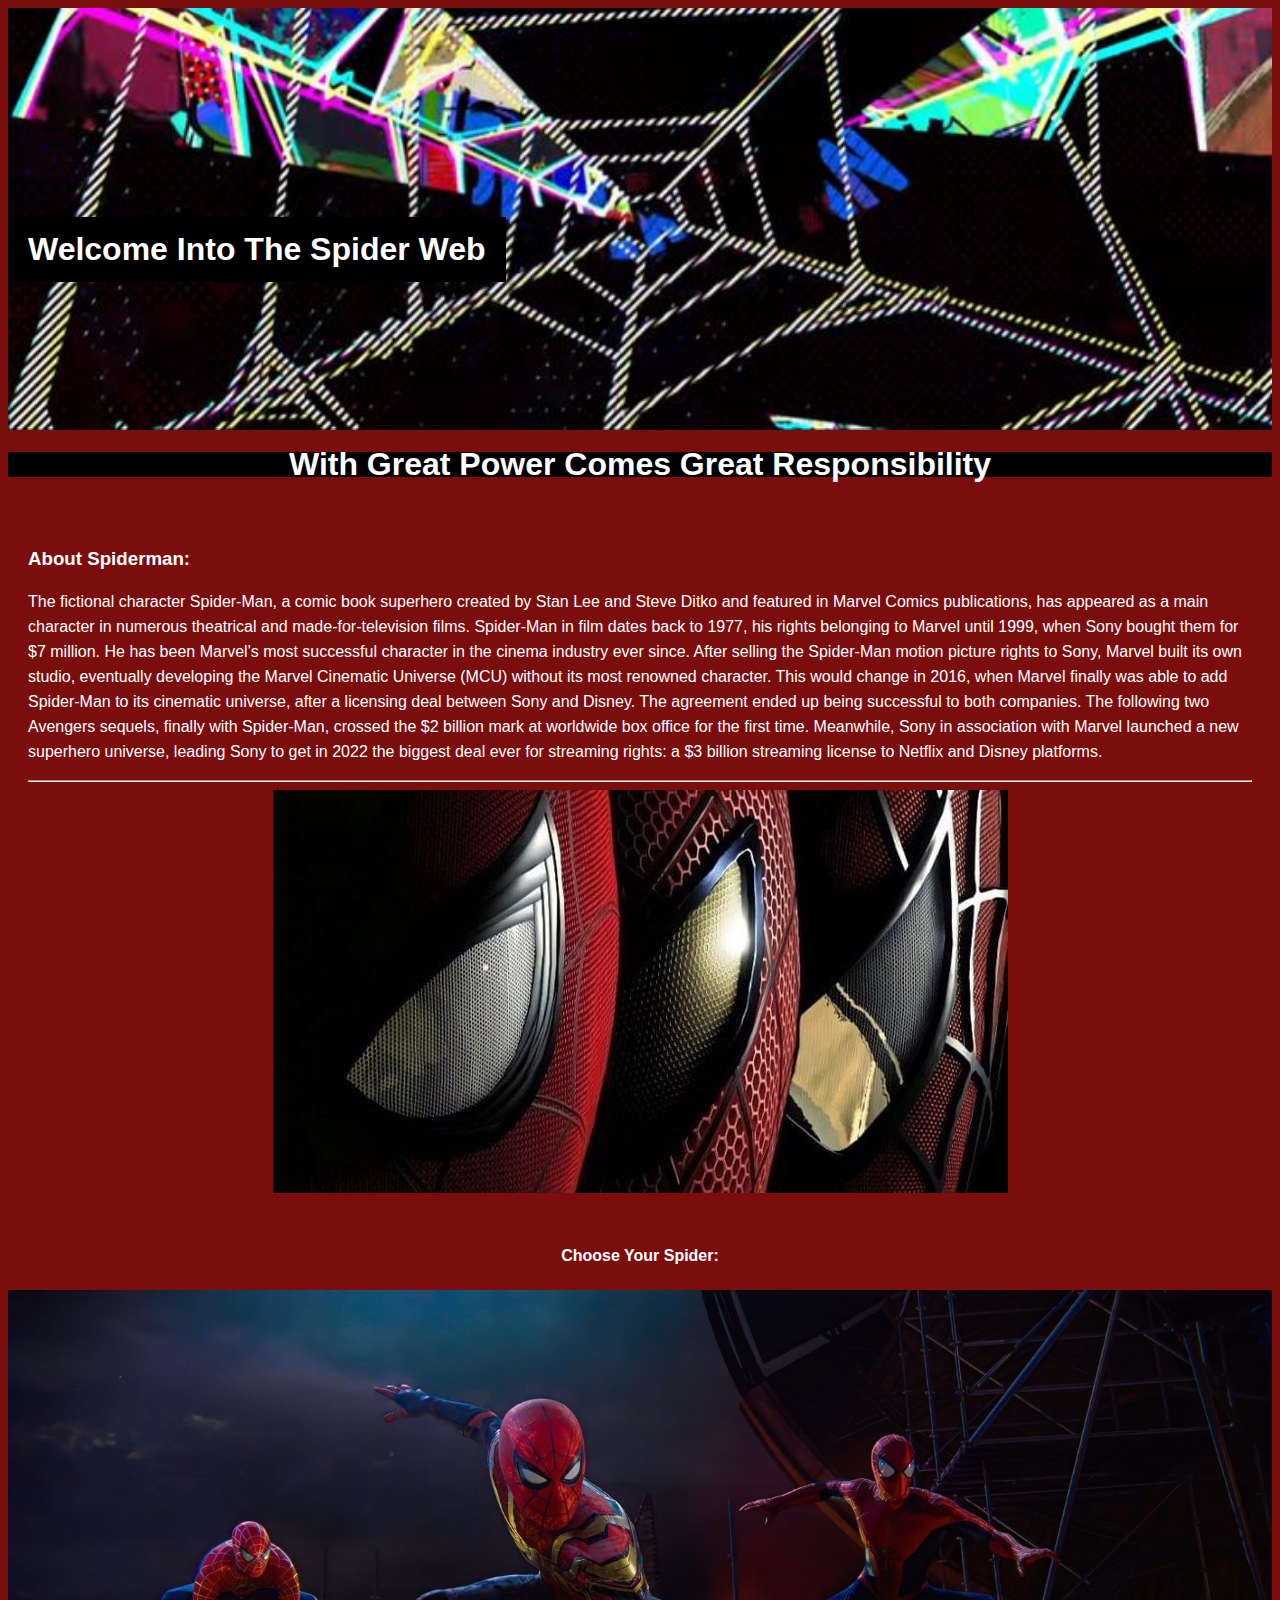
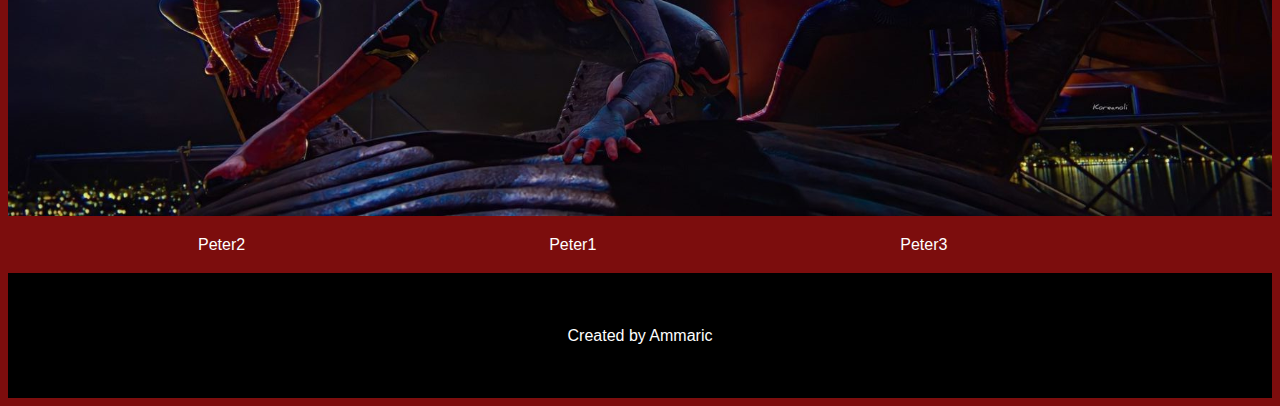
<file: index.html>
<!DOCTYPE html>

<html lang="en">
    <head>
        <meta name="viewport" content="width=device-width, initial-scale=1.0">
        <link href="https://cdn.jsdelivr.net/npm/bootstrap@5.2.3/dist/css/bootstrap.min.css" rel="stylesheet" integrity="sha384-rbsA2VBKQhggwzxH7pPCaAqO46MgnOM80zW1RWuH61DGLwZJEdK2Kadq2F9CUG65" crossorigin="anonymous">
        <link href="styles.css" rel="stylesheet">
        <title>spiderweb</title>
    </head>
    <body>
        <div class="header">
            <img src="img/header.jpg" alt="spiderweb photo" class="spiderweb">
            <h1 class="welcome">Welcome Into The Spider Web</h1>  
            <h1 class="wisdom">With Great Power Comes Great Responsibility</h1>
               
        </div>
        <div class="about">
            <h3>About Spiderman:</h3>
            <p>The fictional character Spider-Man, a comic book superhero created by Stan Lee and Steve Ditko and featured in Marvel Comics publications,
                has appeared as a main character in numerous theatrical and made-for-television films.
                Spider-Man in film dates back to 1977,
                his rights belonging to Marvel until 1999, when Sony bought them for $7 million.
                He has been Marvel's most successful character in the cinema industry ever since.
                After selling the Spider-Man motion picture rights to Sony, Marvel built its own studio, eventually developing the Marvel Cinematic Universe (MCU)
                without its most renowned character. This would change in 2016,
                when Marvel finally was able to add Spider-Man to its cinematic universe, after a licensing deal between Sony and Disney.
                The agreement ended up being successful to both companies. The following two Avengers sequels, finally with Spider-Man, crossed the $2 billion mark
                at worldwide box office for the first time. Meanwhile, Sony in association with Marvel launched a new superhero universe,
                leading Sony to get in 2022 the biggest deal ever for streaming rights: a $3 billion streaming license to Netflix and Disney platforms.</p>
                <hr>
            <div class="img">
                <img src="img/three.jpg" alt="">
            </div>
        </div>
        <div class="imgs">
            <h4 class="q">Choose Your Spider:</h4>
            <img src="img/3.jpg" alt="">
            <ul>
                <li class="peter"><a href="Peter2.html">Peter2</a></li>
                <li class="peter"><a href="Peter1.html">Peter1</a></li>
                <li class="peter"><a href="Peter3.html">Peter3</a></li>
            </ul>
        </div>
        <footer>Created by Ammaric</footer>
    </body>
</html>
</file>
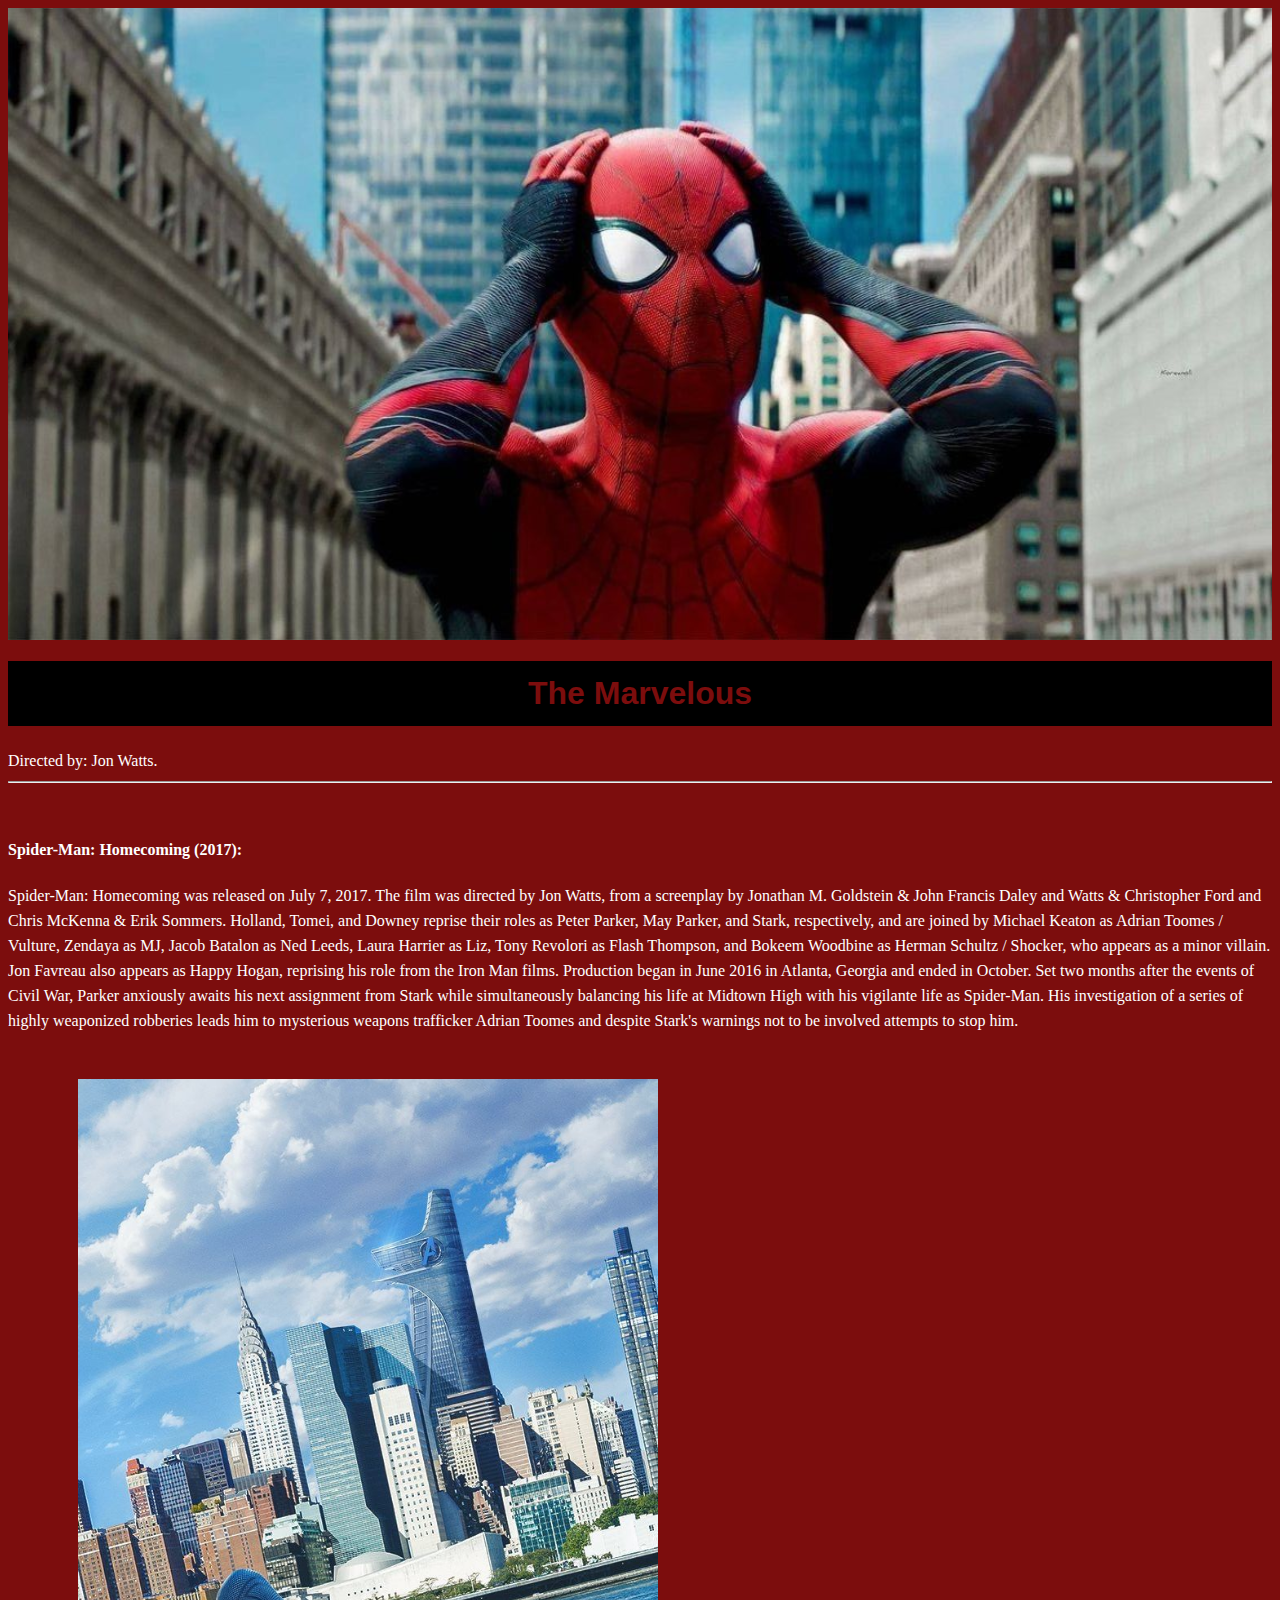
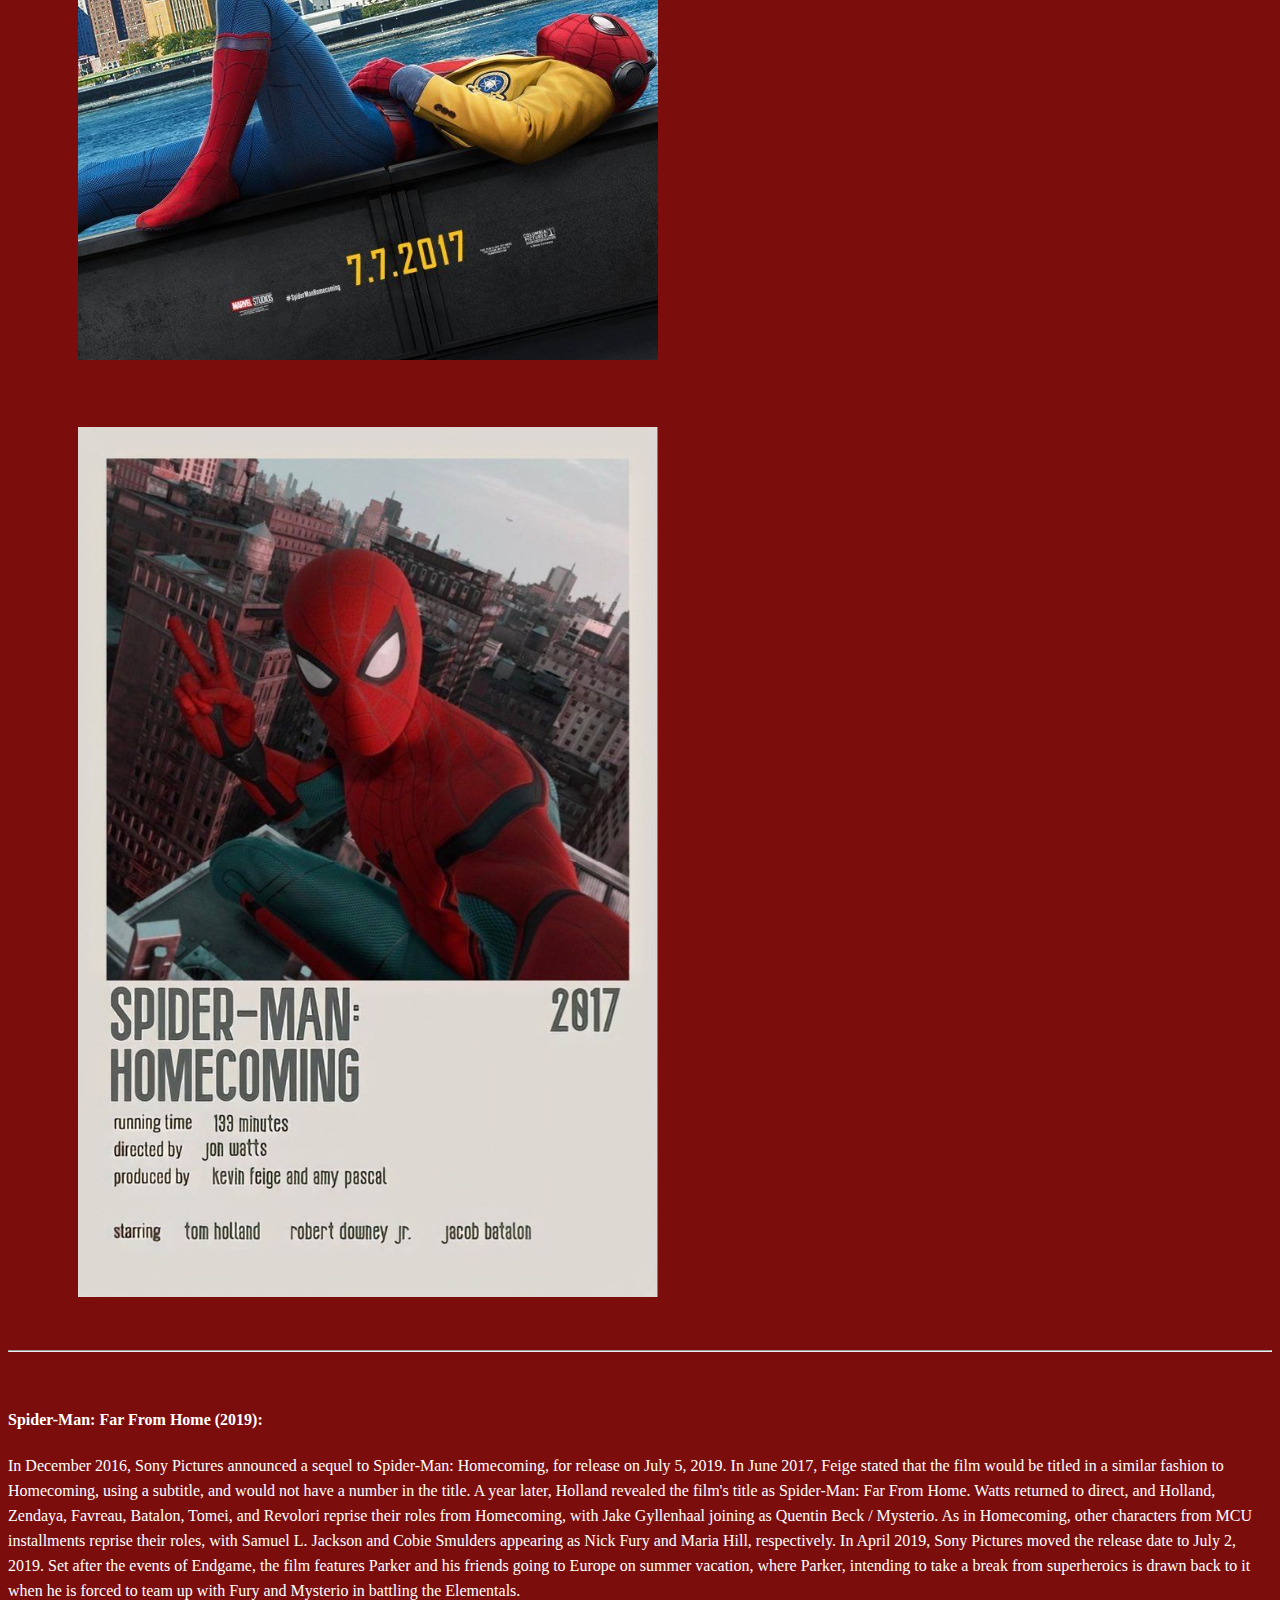
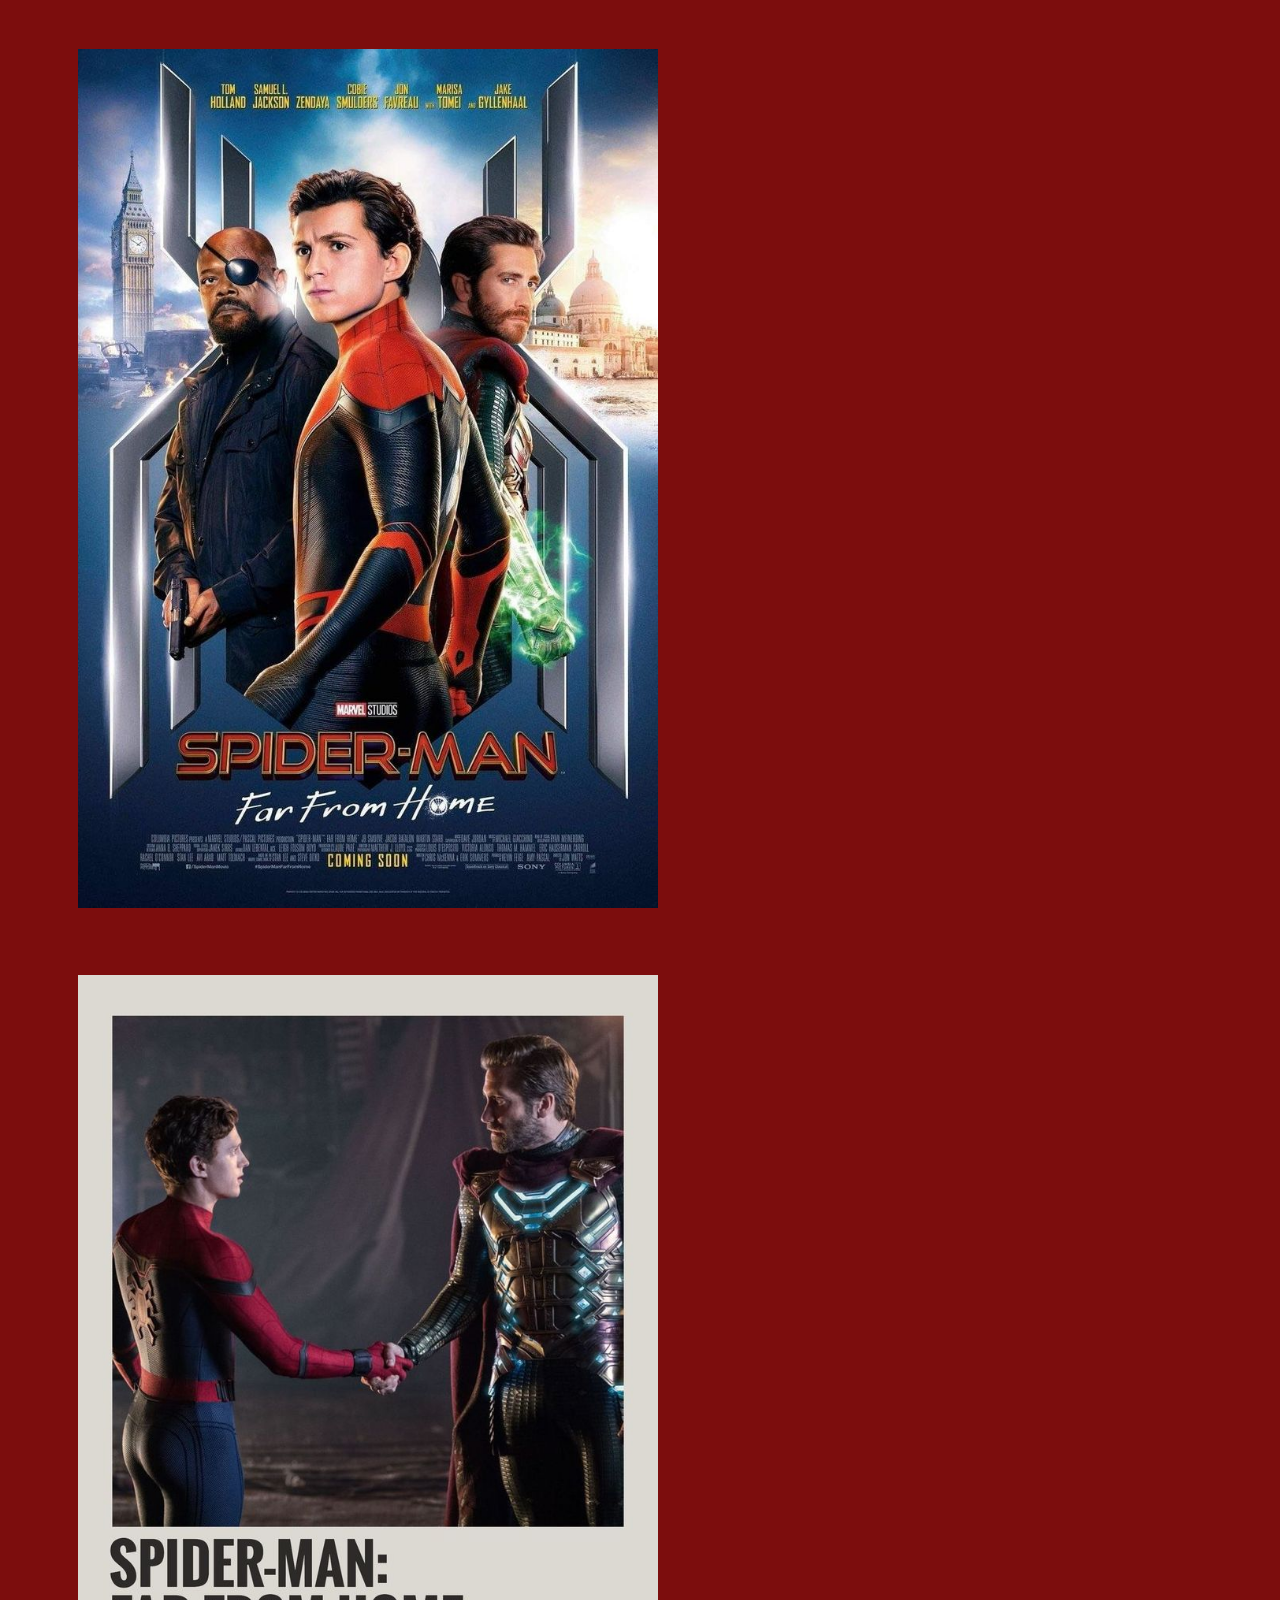
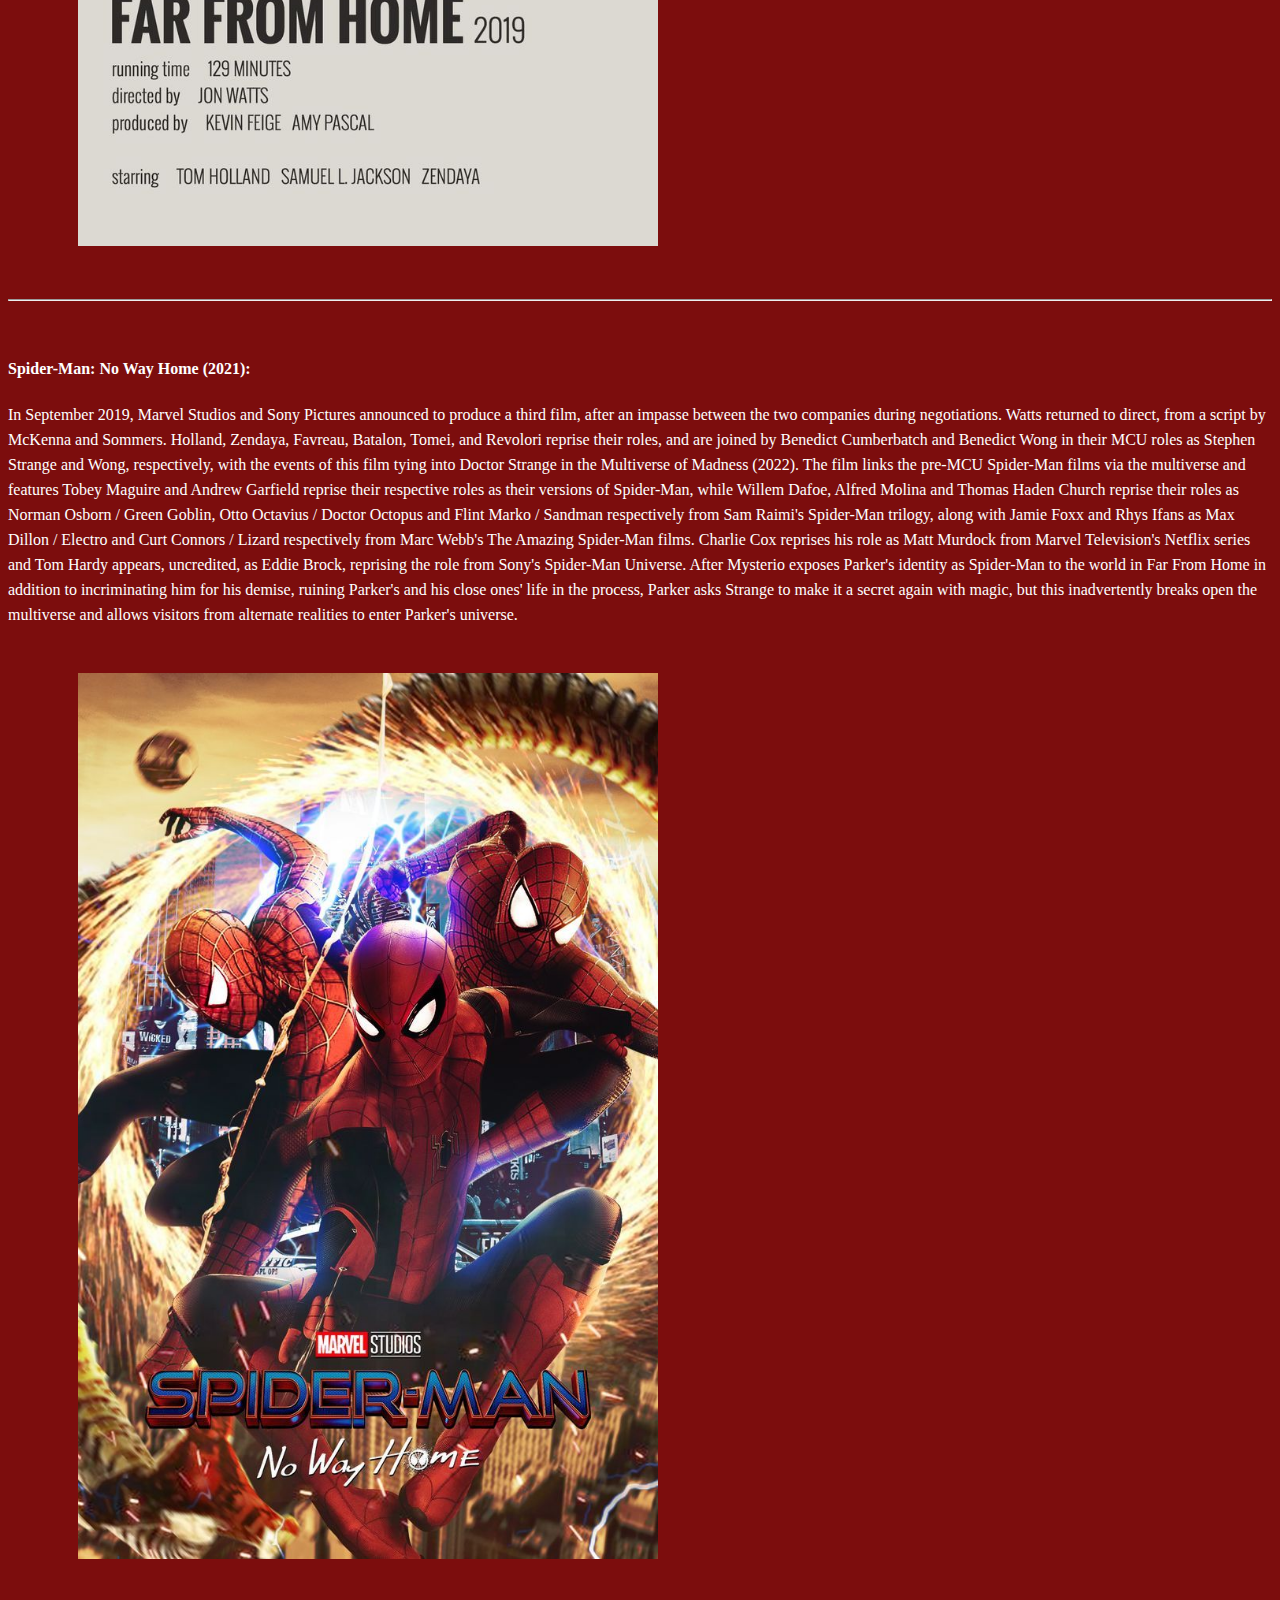
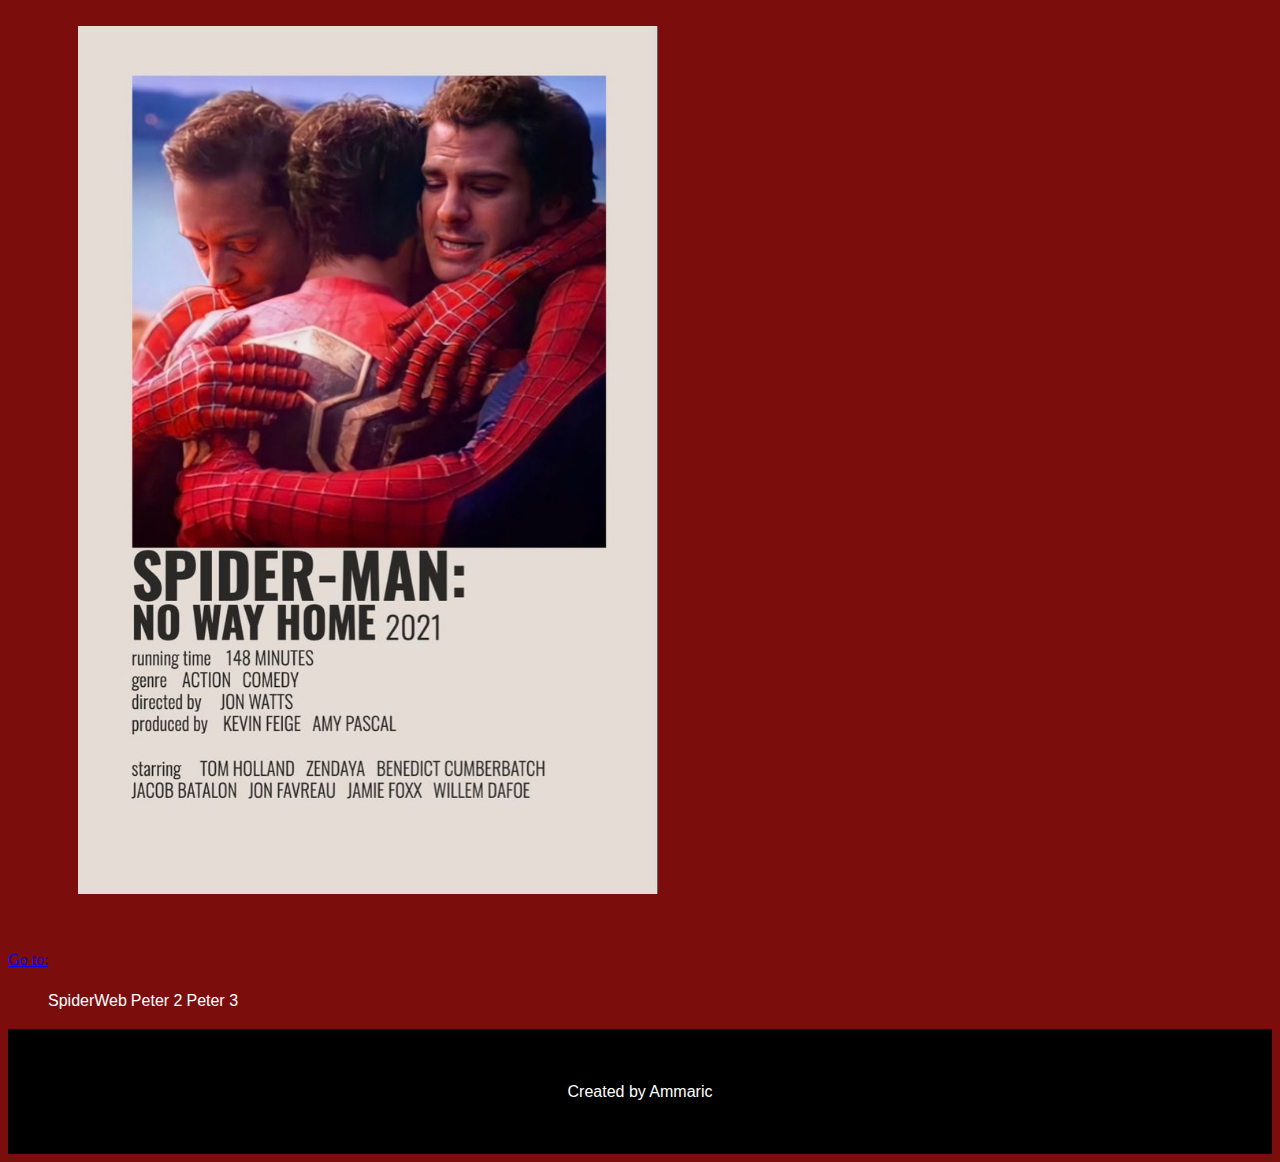
<file: Peter1.html>
<!DOCTYPE html>

<html lang="en">
    <head>
        <meta name="viewport" content="width=device-width, initial-scale=1.0">
        <link href="https://cdn.jsdelivr.net/npm/bootstrap@5.2.3/dist/css/bootstrap.min.css" rel="stylesheet" integrity="sha384-rbsA2VBKQhggwzxH7pPCaAqO46MgnOM80zW1RWuH61DGLwZJEdK2Kadq2F9CUG65" crossorigin="anonymous">
        <link href="styles.css" rel="stylesheet">
        <title>Peter1</title>
    </head>
    <script src="https://code.jquery.com/jquery-3.6.0.min.js"></script>
    <script src="https://cdn.jsdelivr.net/npm/bootstrap@5.2.3/dist/js/bootstrap.bundle.min.js"></script>
    <body>
        <div class="header">
            <img src="img/header1.jpg" class="spiderweb">
            <h1 class="pp">The Marvelous</h1>
        </div>
        <div>
            Directed by: Jon Watts. <hr><br>
            <h4>Spider-Man: Homecoming (2017):</h4>
            <p>Spider-Man: Homecoming was released on July 7, 2017.
                The film was directed by Jon Watts, from a screenplay by Jonathan M. Goldstein & John Francis Daley and Watts & Christopher Ford and Chris McKenna & Erik Sommers.
                Holland, Tomei, and Downey reprise their roles as Peter Parker, May Parker, and Stark, respectively, and are joined by Michael Keaton as Adrian Toomes / Vulture, Zendaya as MJ, Jacob Batalon as Ned Leeds, Laura Harrier as Liz, Tony Revolori as Flash Thompson, and Bokeem Woodbine as Herman Schultz / Shocker, who appears as a minor villain. Jon Favreau also appears as Happy Hogan, reprising his role from the Iron Man films.
                Production began in June 2016 in Atlanta, Georgia and ended in October.
                Set two months after the events of Civil War, Parker anxiously awaits his next assignment from Stark while simultaneously balancing his life at Midtown High with his vigilante life as Spider-Man. His investigation of a series of highly weaponized robberies leads him to mysterious weapons trafficker Adrian Toomes and despite Stark's warnings not to be involved attempts to stop him.</p>
            <ul>
                <li><img src="img/Spider-Man Homecoming (2017).jpg" class="poster"></li>
                <li><img src="img/Spiderman Homecoming movie poster.jpg" class="poster"></li>
            </ul>
            <hr><br>
            <h4>Spider-Man: Far From Home (2019):</h4>
            <p>In December 2016, Sony Pictures announced a sequel to Spider-Man: Homecoming, for release on July 5, 2019.
                In June 2017, Feige stated that the film would be titled in a similar fashion to Homecoming,
                using a subtitle, and would not have a number in the title. A year later, Holland revealed the film's title as Spider-Man: Far From Home.
                Watts returned to direct, and Holland, Zendaya, Favreau, Batalon, Tomei, and Revolori reprise their roles from Homecoming, with Jake Gyllenhaal joining as Quentin Beck / Mysterio.
                As in Homecoming, other characters from MCU installments reprise their roles, with Samuel L. Jackson and Cobie Smulders appearing as Nick Fury and Maria Hill, respectively.
                In April 2019, Sony Pictures moved the release date to July 2, 2019.
                Set after the events of Endgame, the film features Parker and his friends going to Europe on summer vacation,
                where Parker, intending to take a break from superheroics is drawn back to it when he is forced to team up with Fury and Mysterio in battling the Elementals.
            </p>
            <ul>
                <li><img src="img/Spider-Man Far From Home (2019).jpg" class="poster"></li>
                <li><img src="img/Spiderman Far From Home movie poster.jpg" class="poster"></li>
            </ul>
            <hr><br>
            <h4>Spider-Man: No Way Home (2021):</h4>
            <p>In September 2019, Marvel Studios and Sony Pictures announced to produce a third film,
                after an impasse between the two companies during negotiations. Watts returned to direct, from a script by McKenna and Sommers.
                Holland, Zendaya, Favreau, Batalon, Tomei, and Revolori reprise their roles, and are joined by Benedict Cumberbatch and Benedict Wong in their MCU roles as Stephen Strange and Wong,
                respectively, with the events of this film tying into Doctor Strange in the Multiverse of Madness (2022).
                The film links the pre-MCU Spider-Man films via the multiverse and features Tobey Maguire and Andrew Garfield reprise their respective roles as their versions of Spider-Man,
                while Willem Dafoe, Alfred Molina and Thomas Haden Church reprise their roles as Norman Osborn / Green Goblin, Otto Octavius / Doctor Octopus and Flint Marko / Sandman respectively from Sam Raimi's Spider-Man trilogy,
                along with Jamie Foxx and Rhys Ifans as Max Dillon / Electro and Curt Connors / Lizard respectively from Marc Webb's The Amazing Spider-Man films.
                Charlie Cox reprises his role as Matt Murdock from Marvel Television's Netflix series and Tom Hardy appears, uncredited, as Eddie Brock, reprising the role from Sony's Spider-Man Universe.
                After Mysterio exposes Parker's identity as Spider-Man to the world in Far From Home in addition to incriminating him for his demise, ruining Parker's and his close ones' life in the process, Parker asks Strange to make it a secret again with magic,
                but this inadvertently breaks open the multiverse and allows visitors from alternate realities to enter Parker's universe.
            </p>
            <ul>
                <li><img src="img/Spider-Man No Way Home (2021).jpg" class="poster"></li>
                <li><img src="img/Spiderman No Way Home movie poster.jpg" class="poster"></li>
            </ul>
        </div>
        <div class="dropdown">
            <a class="btn btn-danger btn-lg dropdown-toggle" href="#" role="button" data-bs-toggle="dropdown" aria-expanded="false">
              Go to:
            </a>
          
            <ul class="dropdown-menu">
              <li><a class="dropdown-item" href="index.html">SpiderWeb</a></li>
              <li><a class="dropdown-item" href="Peter2.html">Peter 2</a></li>
              <li><a class="dropdown-item" href="Peter3.html">Peter 3</a></li>
            </ul>
          </div>

        <footer>Created by Ammaric</footer>
    </body>
</html>
</file>
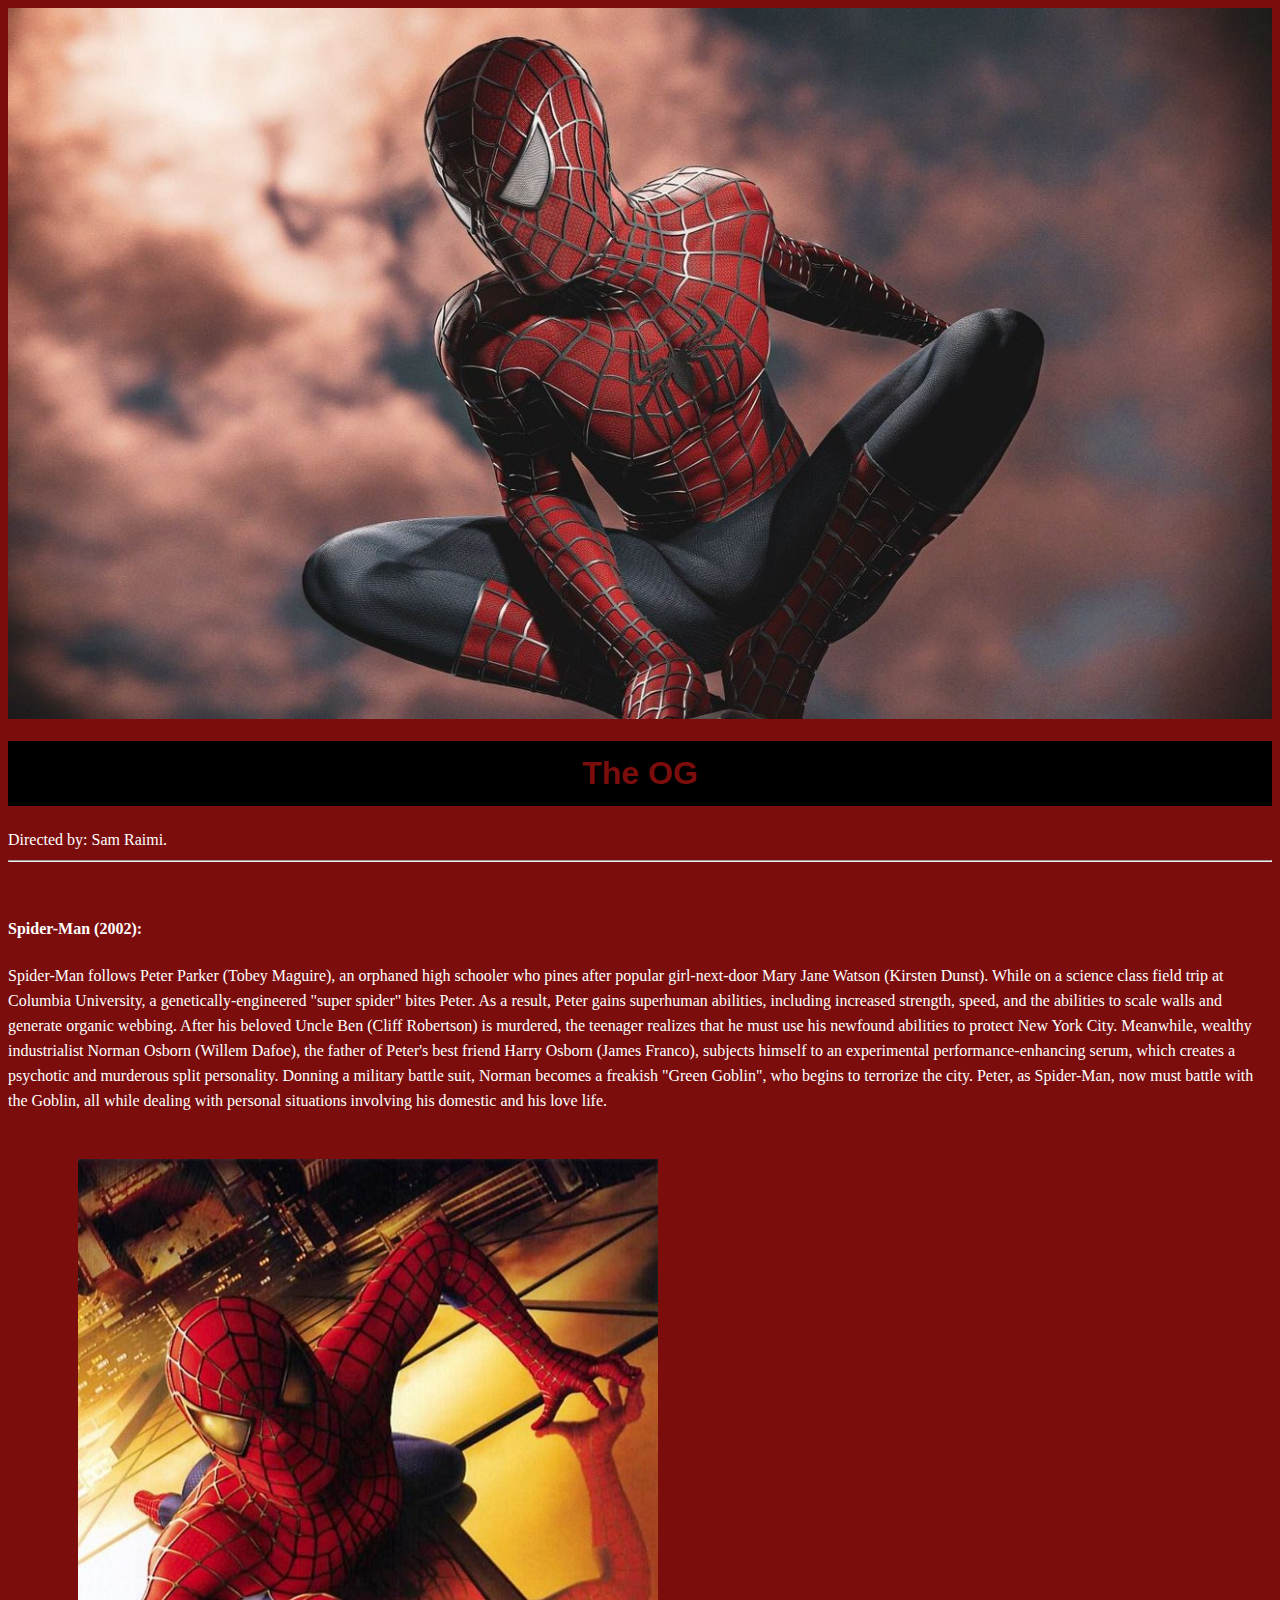
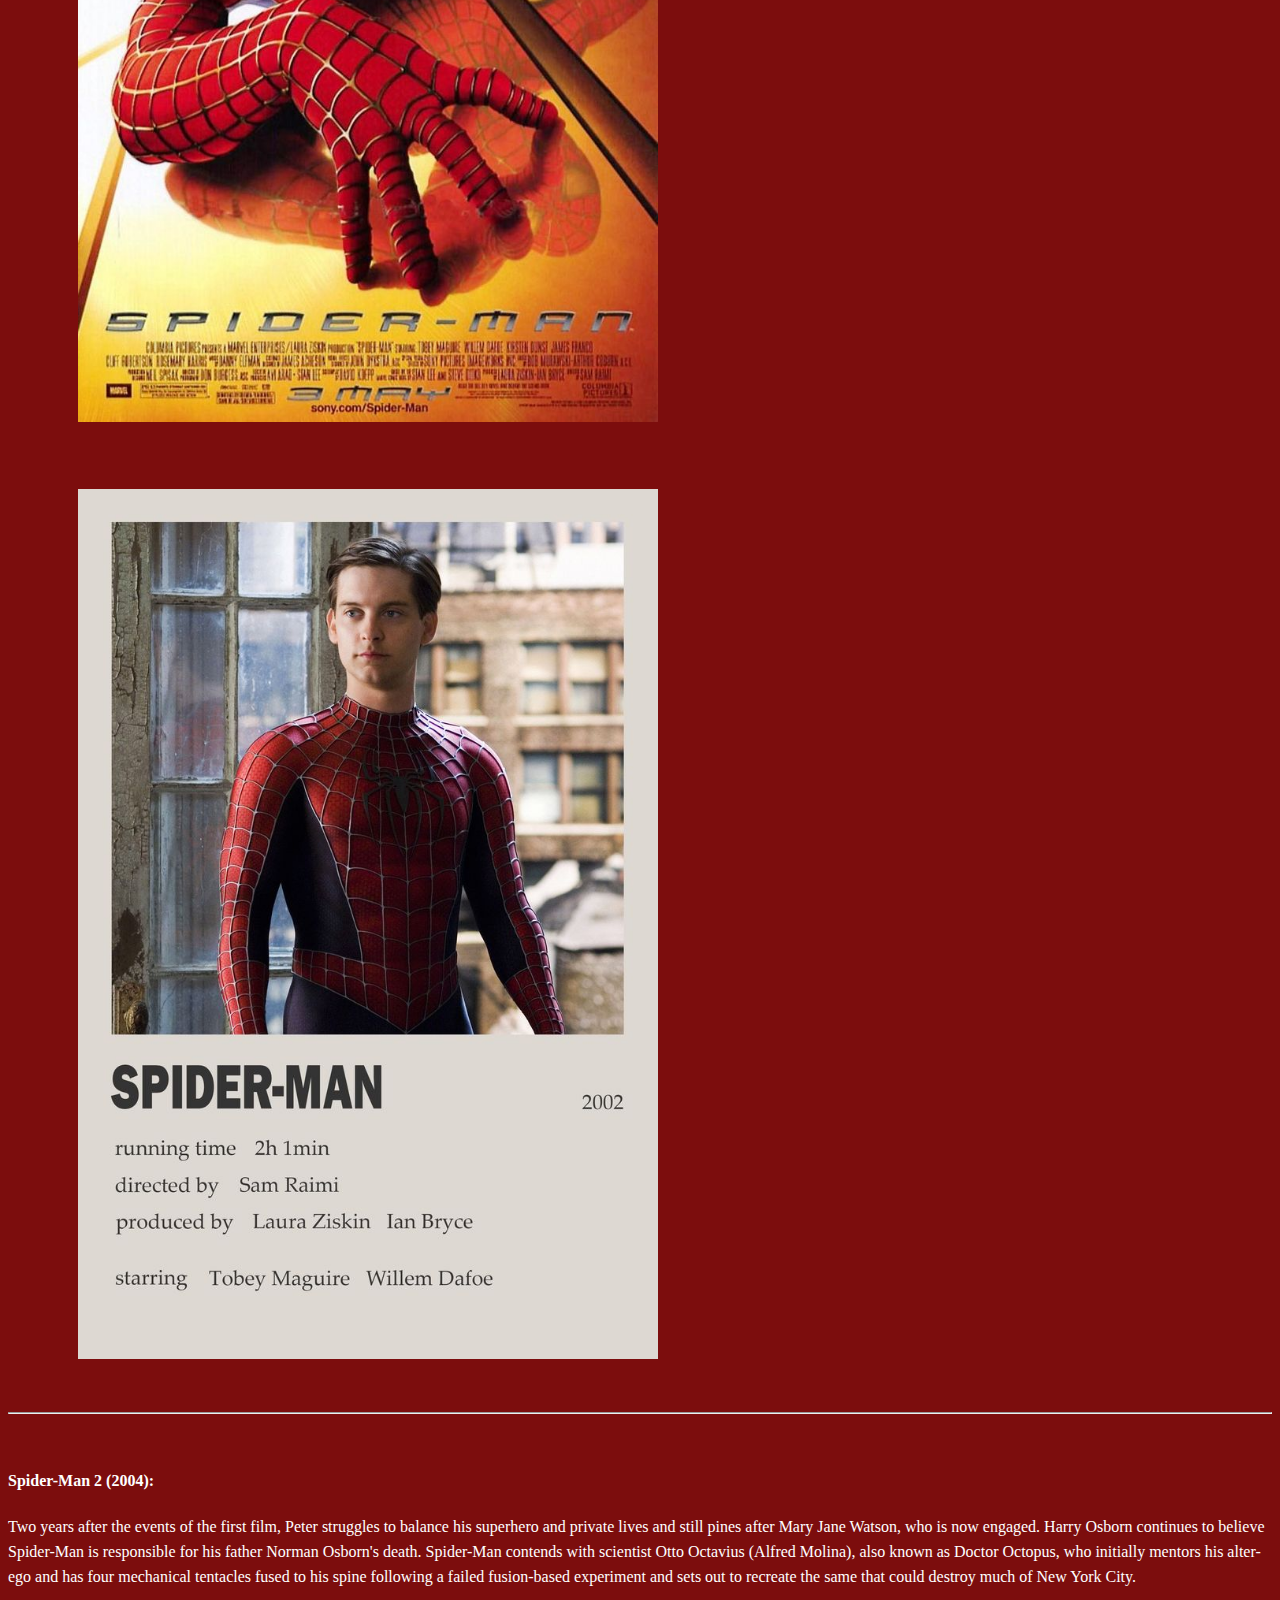
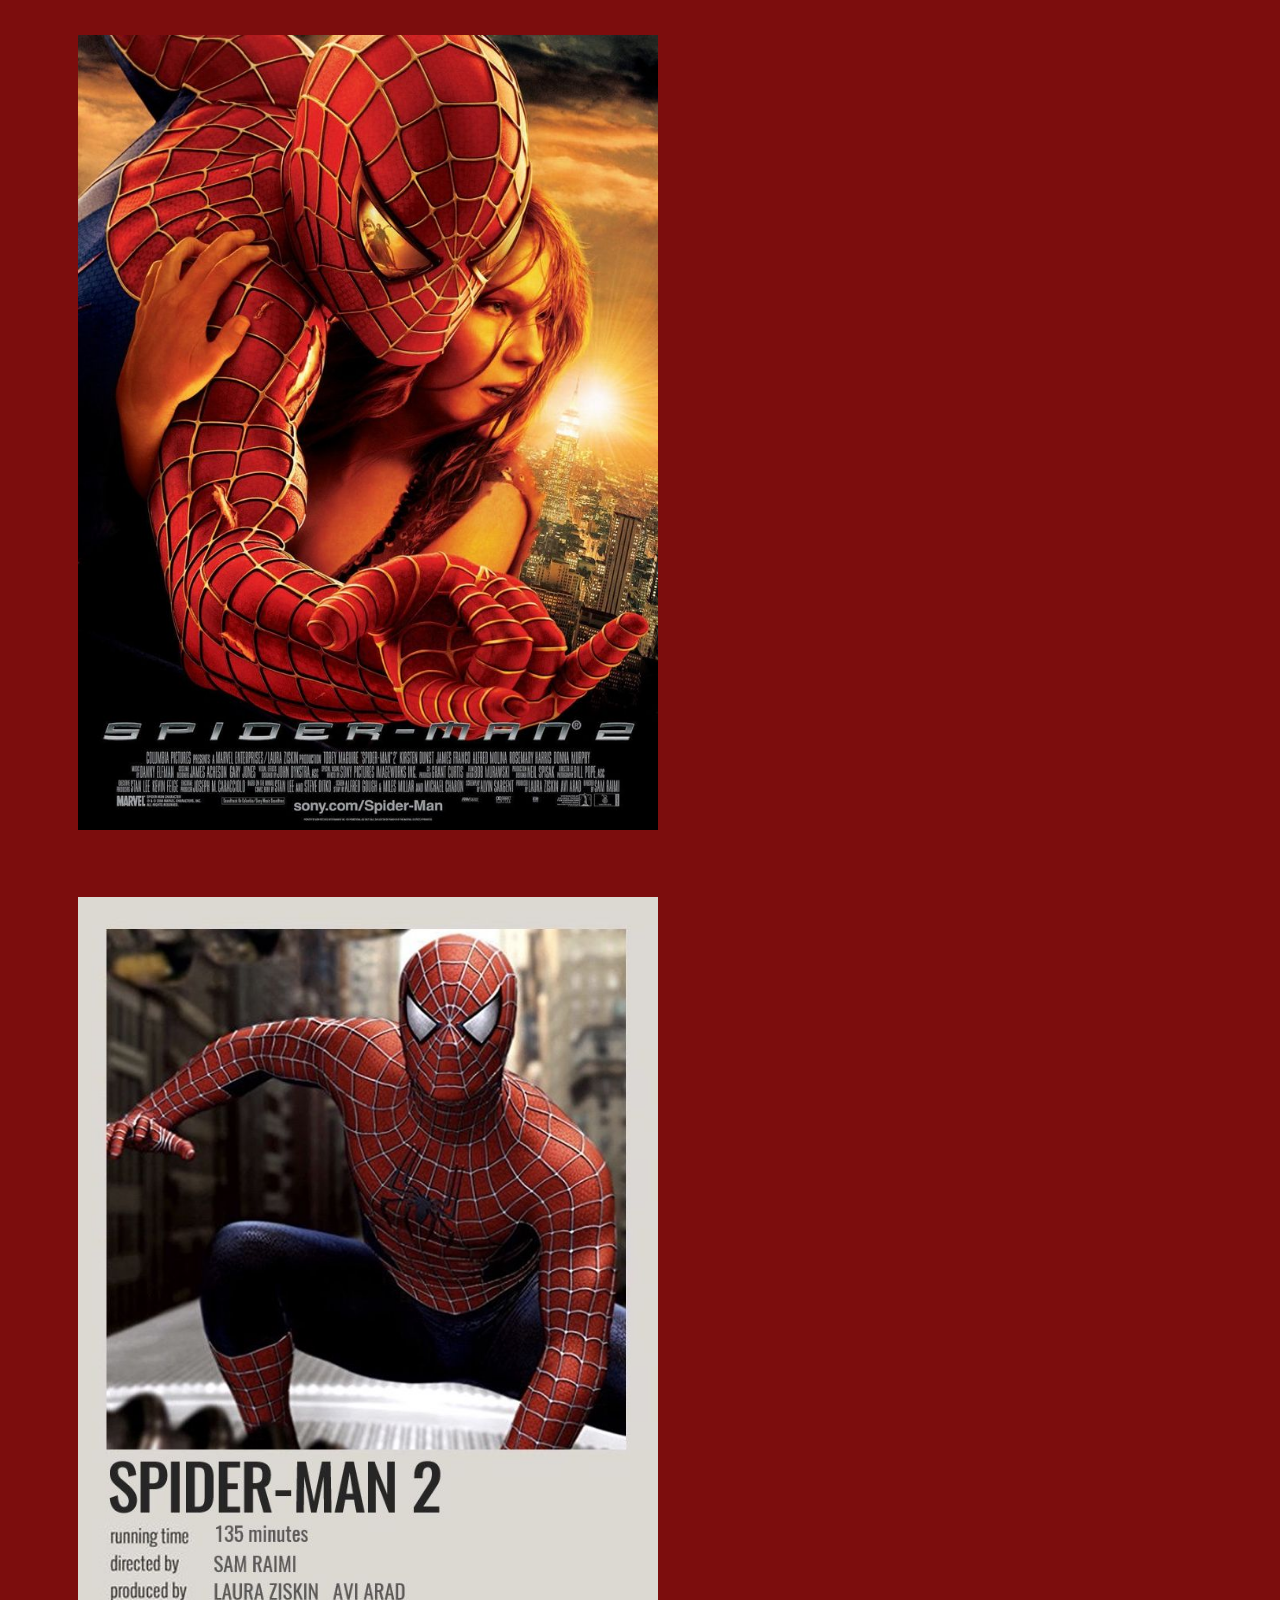
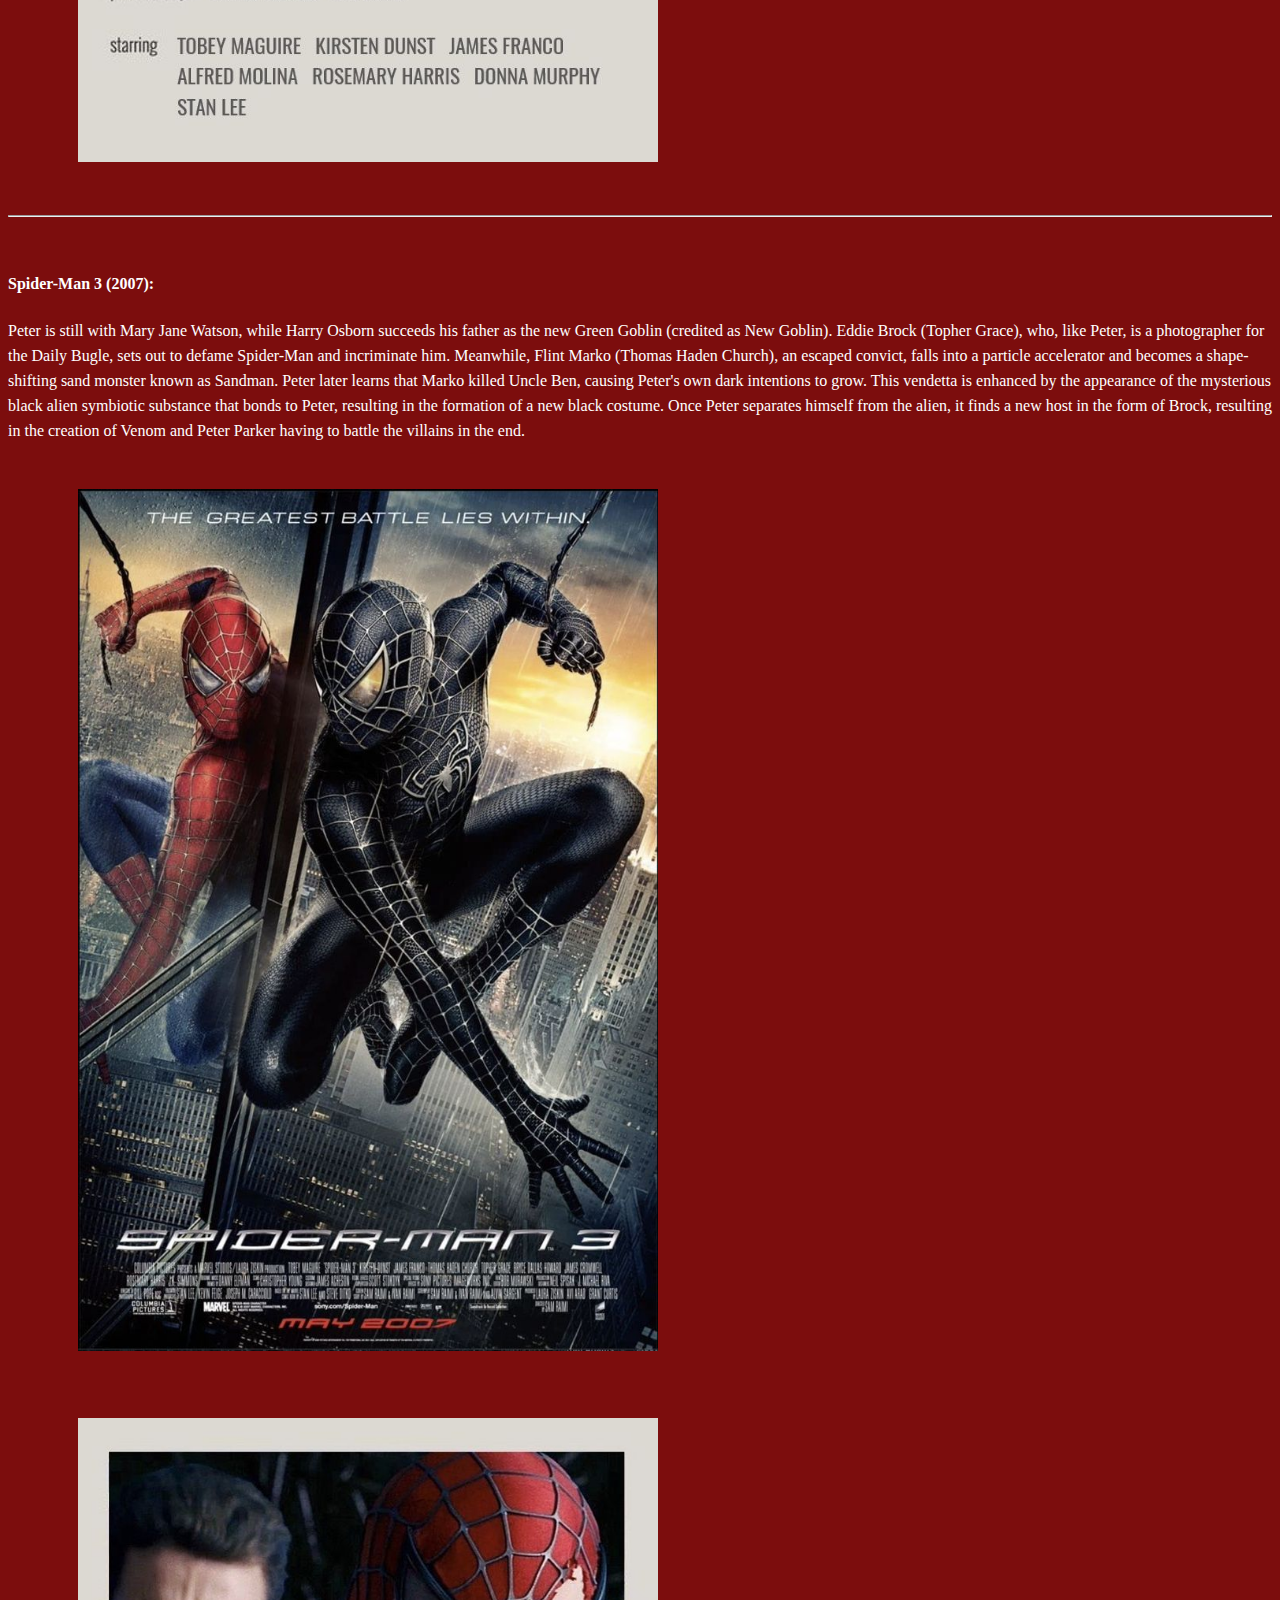
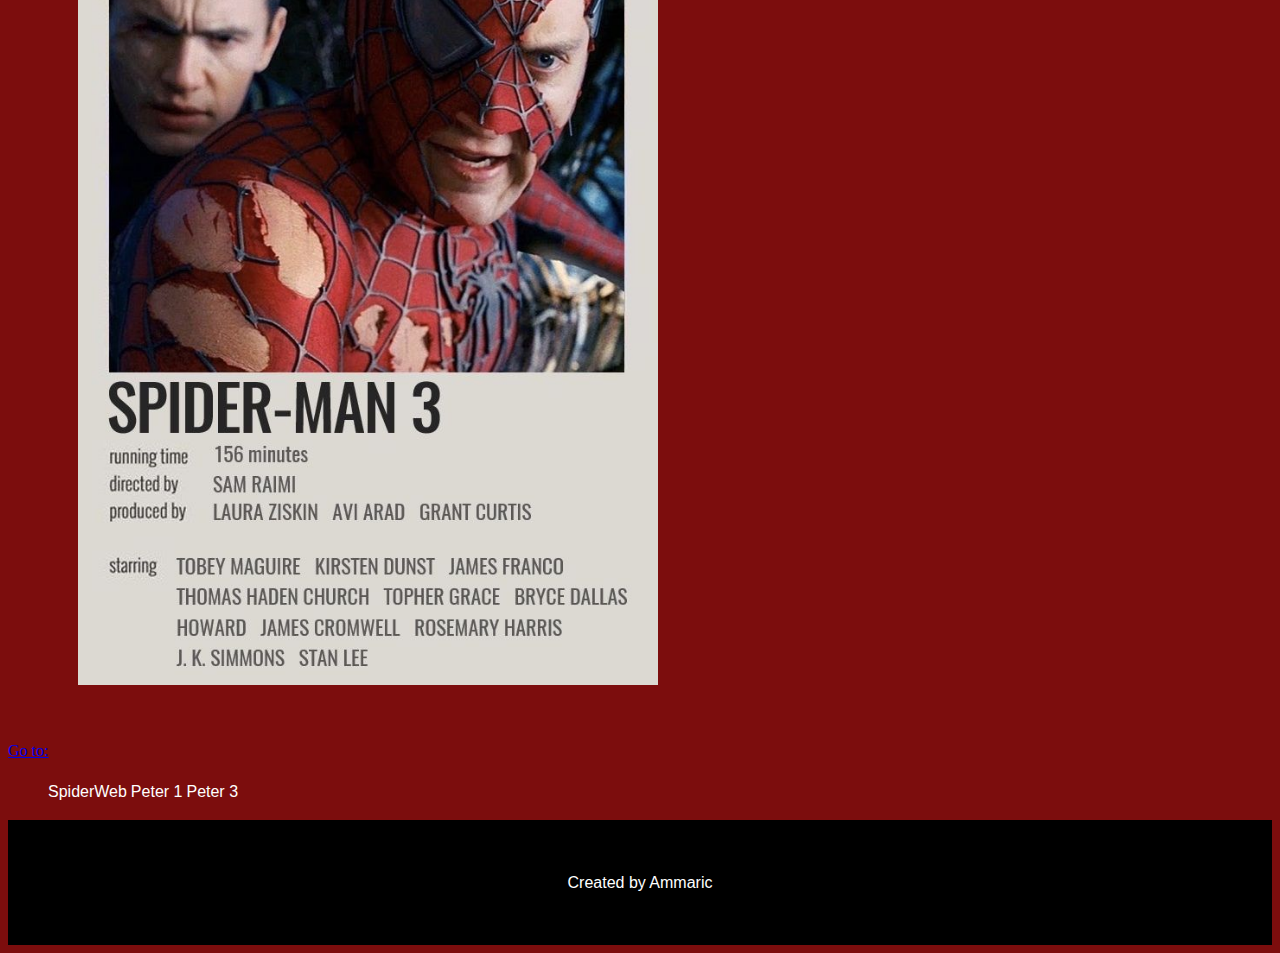
<file: Peter2.html>
<!DOCTYPE html>

<html lang="en">
    <head>
        <meta name="viewport" content="width=device-width, initial-scale=1.0">
        <link href="https://cdn.jsdelivr.net/npm/bootstrap@5.2.3/dist/css/bootstrap.min.css" rel="stylesheet" integrity="sha384-rbsA2VBKQhggwzxH7pPCaAqO46MgnOM80zW1RWuH61DGLwZJEdK2Kadq2F9CUG65" crossorigin="anonymous">
        <link href="styles.css" rel="stylesheet">
        <title>Peter2</title>
    </head>
    <script src="https://code.jquery.com/jquery-3.6.0.min.js"></script>
    <script src="https://cdn.jsdelivr.net/npm/bootstrap@5.2.3/dist/js/bootstrap.bundle.min.js"></script>
    <body>
        <div class="header">
            <img src="img/header2.jpg" class="spiderweb">
            <h1 class="pp">The OG</h1>
        </div>
        <div>
            Directed by: Sam Raimi. <hr><br>
            <h4>Spider-Man (2002):</h4>
            <p>Spider-Man follows Peter Parker (Tobey Maguire), an orphaned high schooler who pines after popular girl-next-door Mary Jane Watson (Kirsten Dunst).
                While on a science class field trip at Columbia University, a genetically-engineered "super spider" bites Peter. As a result, Peter gains superhuman abilities, including increased strength, speed, and the abilities to scale walls and generate organic webbing. After his beloved Uncle Ben (Cliff Robertson) is murdered, the teenager realizes that he must use his newfound abilities to protect New York City. Meanwhile, wealthy industrialist Norman Osborn (Willem Dafoe), the father of Peter's best friend Harry Osborn (James Franco), subjects himself to an experimental performance-enhancing serum, which creates a psychotic and murderous split personality. Donning a military battle suit, Norman becomes a freakish "Green Goblin", who begins to terrorize the city. Peter, as Spider-Man, now must battle with the Goblin,
                 all while dealing with personal situations involving his domestic and his love life.</p>
            <ul>
                <li><img src="img/Spider-Man (2002).jpg" class="poster"></li>
                <li><img src="img/Spider-Man movie poster.jpg" class="poster"></li>
            </ul>
            <hr><br>
            <h4>Spider-Man 2 (2004):</h4>
            <p>
                Two years after the events of the first film,
                Peter struggles to balance his superhero and private lives and still pines after Mary Jane Watson,
                who is now engaged. Harry Osborn continues to believe Spider-Man is responsible for his father Norman Osborn's death.
                Spider-Man contends with scientist Otto Octavius (Alfred Molina), also known as Doctor Octopus,
                who initially mentors his alter-ego and has four mechanical tentacles fused to his spine following a failed fusion-based experiment and sets out to recreate the same that could destroy much of New York City.
            </p>
            <ul>
                <li><img src="img/Spider Man 2 (2004).jpg" class="poster"></li>
                <li><img src="img/spider-man 2 movie poster.jpg" class="poster"></li>
            </ul>
            <hr><br>
            <h4>Spider-Man 3 (2007):</h4>
            <p>
                Peter is still with Mary Jane Watson,
                while Harry Osborn succeeds his father as the new Green Goblin (credited as New Goblin).
                Eddie Brock (Topher Grace), who, like Peter, is a photographer for the Daily Bugle,
                sets out to defame Spider-Man and incriminate him. Meanwhile,
                Flint Marko (Thomas Haden Church), an escaped convict, falls into a particle accelerator and becomes a shape-shifting sand monster known as Sandman.
                Peter later learns that Marko killed Uncle Ben,
                causing Peter's own dark intentions to grow.
                This vendetta is enhanced by the appearance of the mysterious black alien symbiotic substance that bonds to Peter,
                resulting in the formation of a new black costume.
                Once Peter separates himself from the alien, it finds a new host in the form of Brock,
                resulting in the creation of Venom and Peter Parker having to battle the villains in the end.
            </p>
            <ul>
                <li><img src="img/Spider-Man 3 (2007).jpg" class="poster"></li>
                <li><img src="img/spider-man 3 movie poster.jpg" class="poster"></li>
            </ul>
        </div>
        <div class="dropdown">
            <a class="btn btn-danger btn-lg dropdown-toggle" href="#" role="button" data-bs-toggle="dropdown" aria-expanded="false">
              Go to:
            </a>
          
            <ul class="dropdown-menu">
              <li><a class="dropdown-item" href="index.html">SpiderWeb</a></li>
              <li><a class="dropdown-item" href="Peter1.html">Peter 1</a></li>
              <li><a class="dropdown-item" href="Peter3.html">Peter 3</a></li>
            </ul>
          </div>

        <footer>Created by Ammaric</footer>
    </body>
</html>
</file>
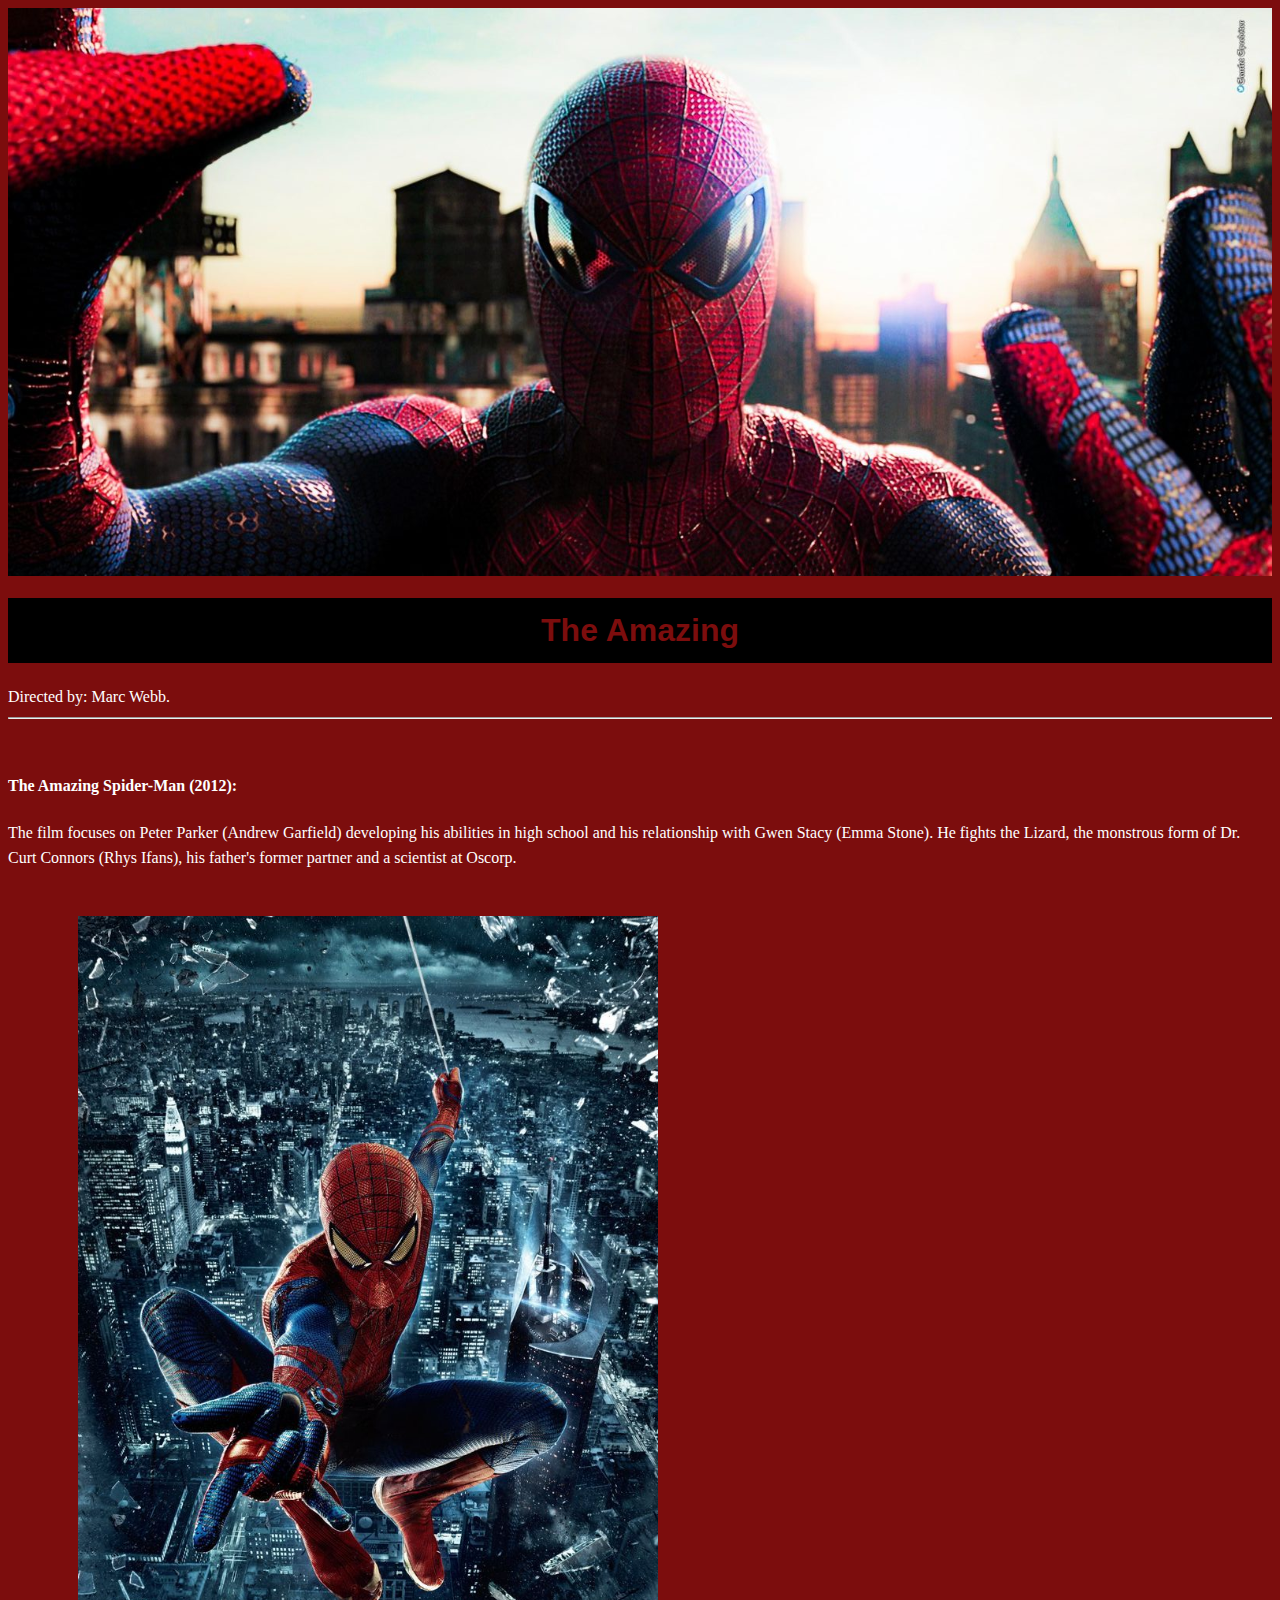
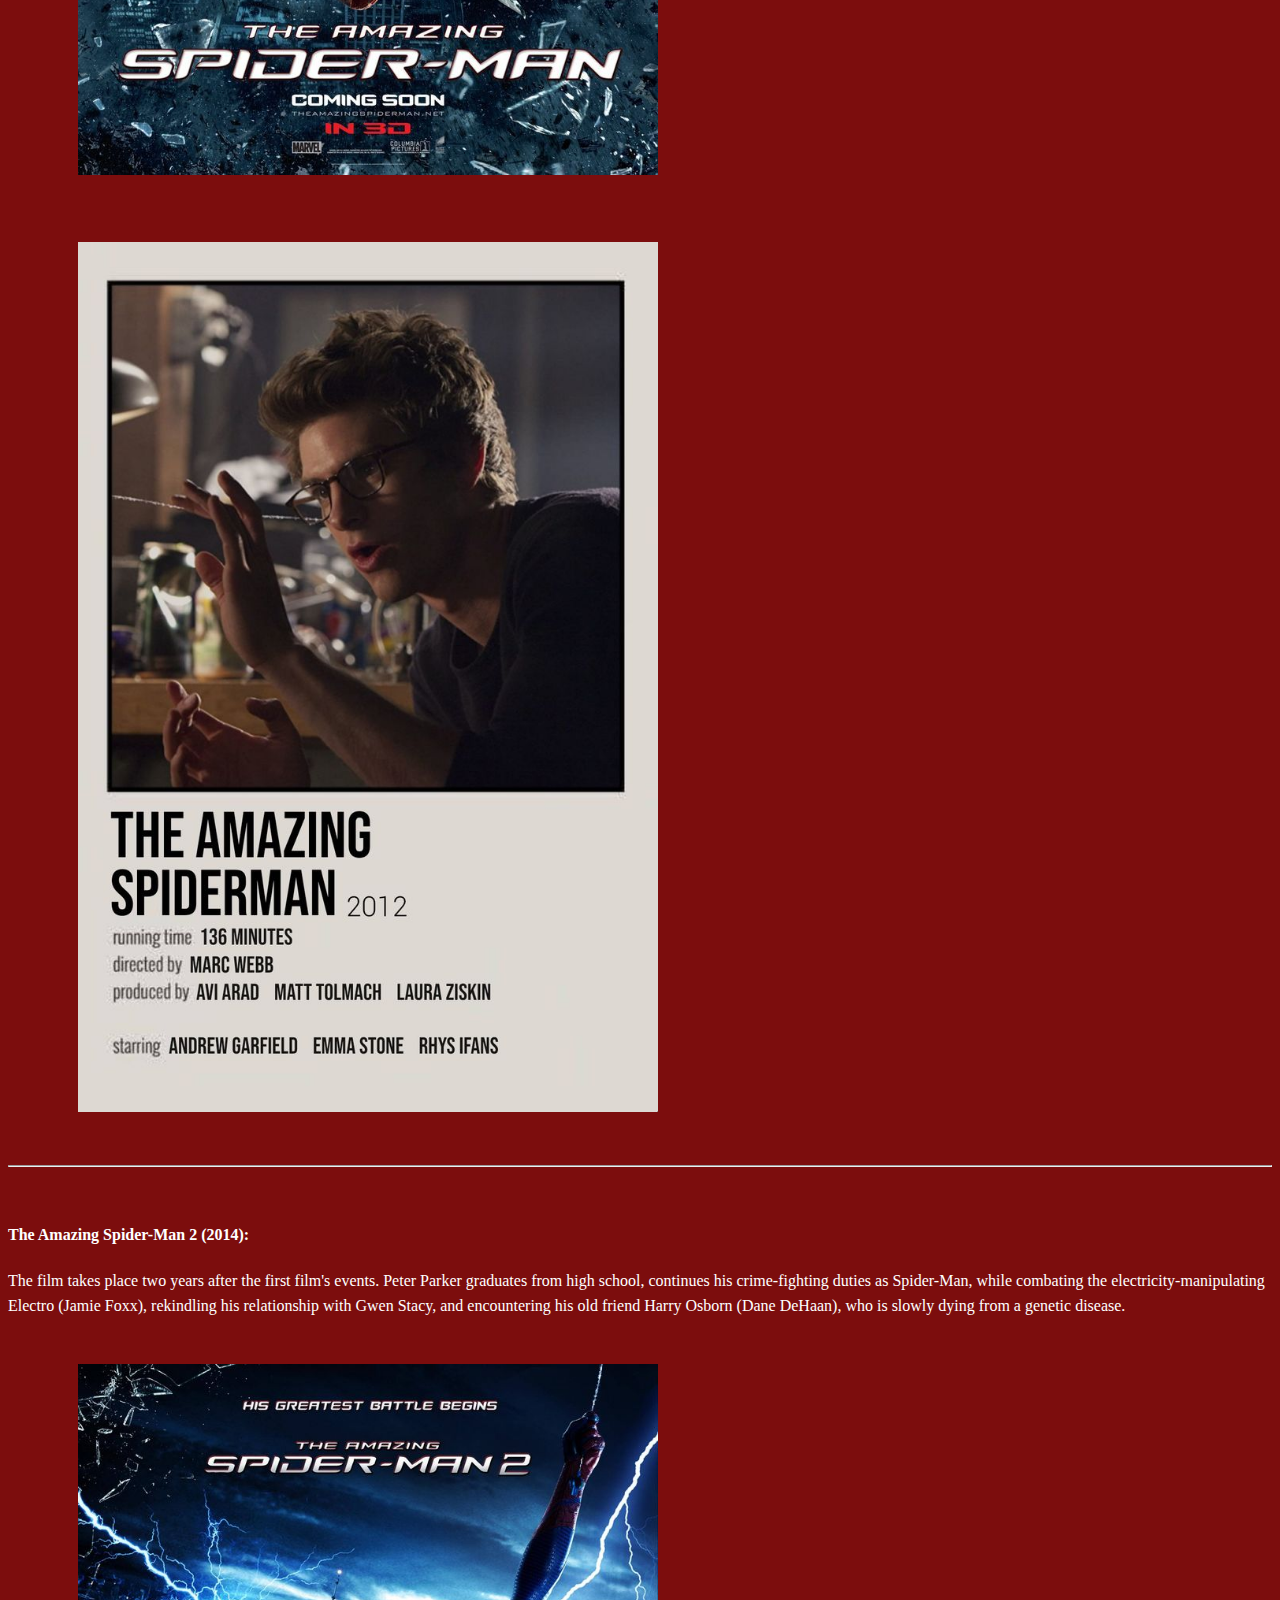
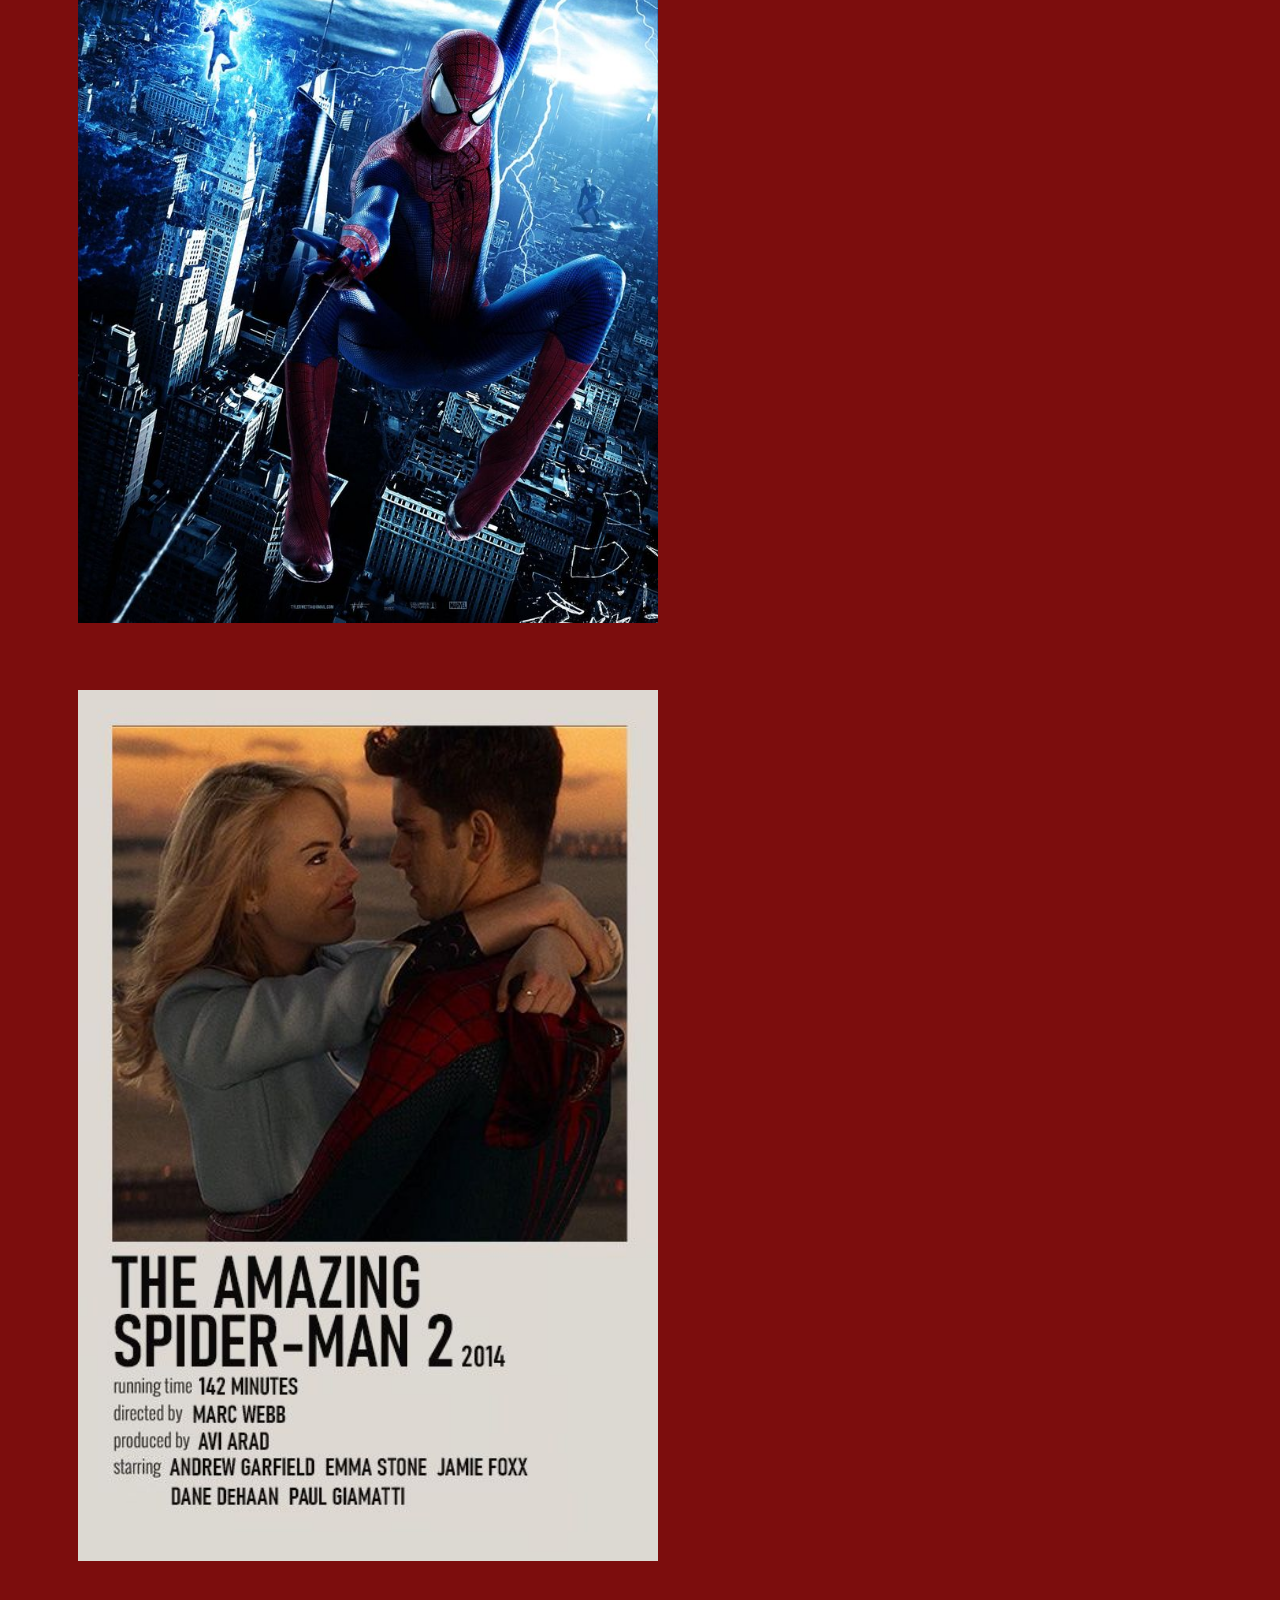
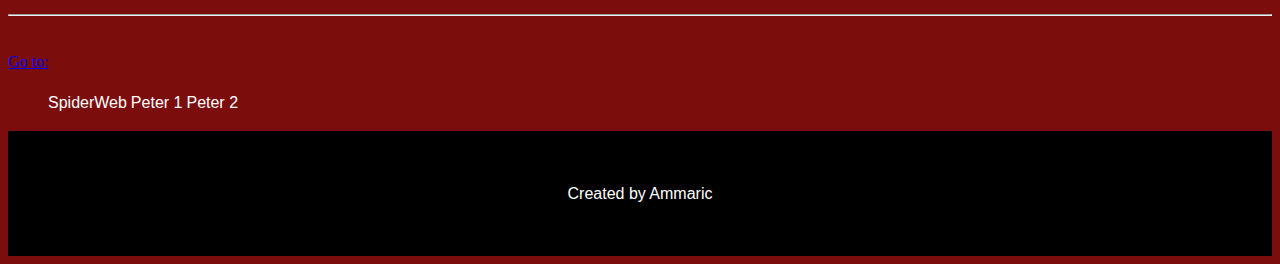
<file: Peter3.html>
<!DOCTYPE html>

<html lang="en">
    <head>
        <meta name="viewport" content="width=device-width, initial-scale=1.0">
        <link href="https://cdn.jsdelivr.net/npm/bootstrap@5.2.3/dist/css/bootstrap.min.css" rel="stylesheet" integrity="sha384-rbsA2VBKQhggwzxH7pPCaAqO46MgnOM80zW1RWuH61DGLwZJEdK2Kadq2F9CUG65" crossorigin="anonymous">
        <link href="styles.css" rel="stylesheet">
        <title>Peter3</title>
    </head>
    <script src="https://code.jquery.com/jquery-3.6.0.min.js"></script>
    <script src="https://cdn.jsdelivr.net/npm/bootstrap@5.2.3/dist/js/bootstrap.bundle.min.js"></script>
    <body>
        <div class="header">
            <img src="img/header3.jpg" class="spiderweb">
            <h1 class="pp">The Amazing</h1>
        </div>
        <div>
            Directed by: Marc Webb. <hr><br>
            <h4>The Amazing Spider-Man (2012):</h4>
            <p>The film focuses on Peter Parker (Andrew Garfield) developing his abilities in high school and his relationship with Gwen Stacy (Emma Stone).
                He fights the Lizard, the monstrous form of Dr. Curt Connors (Rhys Ifans),
                his father's former partner and a scientist at Oscorp.</p>
            <ul>
                <li><img src="img/The Amazing Spiderman  (2012).jpg" class="poster"></li>
                <li><img src="img/The Amazing Spiderman movie poster.jpg" class="poster"></li>
            </ul>
            <hr><br>
            <h4>The Amazing Spider-Man 2 (2014):</h4>
            <p>The film takes place two years after the first film's events.
                Peter Parker graduates from high school,
                continues his crime-fighting duties as Spider-Man,
                while combating the electricity-manipulating Electro (Jamie Foxx),
                rekindling his relationship with Gwen Stacy, and encountering his old friend Harry Osborn (Dane DeHaan),
                who is slowly dying from a genetic disease.
            </p>
            <ul>
                <li><img src="img/The Amazing Spiderman 2  (2014).jpg" class="poster"></li>
                <li><img src="img/The amazing spider-man 2 movie poster.jpg" class="poster"></li>
            </ul>
            <hr><br>
        </div>
        <div class="dropdown">
            <a class="btn btn-danger btn-lg dropdown-toggle" href="#" role="button" data-bs-toggle="dropdown" aria-expanded="false">
              Go to:
            </a>
          
            <ul class="dropdown-menu">
              <li><a class="dropdown-item" href="index.html">SpiderWeb</a></li>
              <li><a class="dropdown-item" href="Peter1.html">Peter 1</a></li>
              <li><a class="dropdown-item" href="Peter2.html">Peter 2</a></li>
            </ul>
          </div>

        <footer>Created by Ammaric</footer>
    </body>
</html>
</file>
<file: styles.css>
body{
    background-color: #7c0d0d;
    line-height: 25px;
    color: white;
}

.header{
    position: relative;
}

.spiderweb{
    display: block;
    position: relative;
    max-width: 100%;
    width: 1500px;
    left: 0;
    top: 0;
    margin: 0;
    padding: 0;
    box-sizing: border-box;
}

div h1.welcome{
    font-family: Arial;
    position: absolute;
    top: 40%;   
    color: white;
    background-color: #000000;
    display: inline-block;
    text-align: left;
    z-index: 1;
    padding: 20px;
    box-sizing: border-box;
}

.wisdom{
    text-align: center;
    background-color: black;
    font-family: 'Gill Sans', 'Gill Sans MT', Calibri, 'Trebuchet MS', sans-serif;
    font-style: initial;

}

.about{
    font-family: Arial, Helvetica, sans-serif;
    margin: 30px 0;
    padding: 20px;
}

.img img{
    display: block;
    list-style: none;
    text-align: center;
    max-width: 100%;
    padding: 0;
    margin: 0 auto;
}

div img{
    text-align: center;
}

h4.q{
    text-align: center;
    font-family:'Trebuchet MS', 'Lucida Sans Unicode', 'Lucida Grande', 'Lucida Sans', Arial, sans-serif;
}

.imgs img{
    display: block;
    text-align: center;
    max-width: 100%;
}

.imgs ul li{
    display: inline-block;
    padding: 0px 190px;
}

ul li a{
    text-decoration: none;
    font-family: Impact, Haettenschweiler, 'Arial Narrow Bold', sans-serif;
    color: white;
}

.pp{
    text-align: center;
    background-color: #000000;
    font-family: Impact, Haettenschweiler, 'Arial Narrow Bold', sans-serif;
    color: #7c0d0d;
    padding: 20px;
}

ul{
    list-style: none;
}

li{
    display: inline;
}

.poster {
    display: inline-block;
    max-width: 100%;
    width: 600px;
    margin: 20px;
    box-sizing: border-box;
    padding: 10px;
}

footer {
    text-align: center;
    background-color: #000000;
    font-family: 'Segoe UI', Tahoma, Geneva, Verdana, sans-serif;
    padding: 50px;
    display: block;
    bottom: 0;
}

div.header{
    position: relative;
}

@media screen and (max-width: 767px){
    
    .img img{
        max-width: 50%;
        margin: 0;
    }

    div h1.welcome{
        top: 40%;   
        font-size: 20px;
        padding: 5px;
    }

    .wisdom{
        font-size: 20px;
        padding: 0;
        
    }
    .imgs ul li{
        display: inline-block;
        padding: 0px 25px;
    }
    .poster {
        display: inline-block;
        max-width: 100%;
        width: 160px;
        padding: 0;
        margin: auto;
    }
}

@media screen and (max-width: 1030px) and (min-width: 768px){
    .imgs ul li{
        padding: 0px 90px;
    }
}

@media screen and (min-width: 1280px){
    .imgs ul li{
        display: inline-block;
        padding: 0px 110px;
        padding: 0px 150px;
    }
}
</file>
